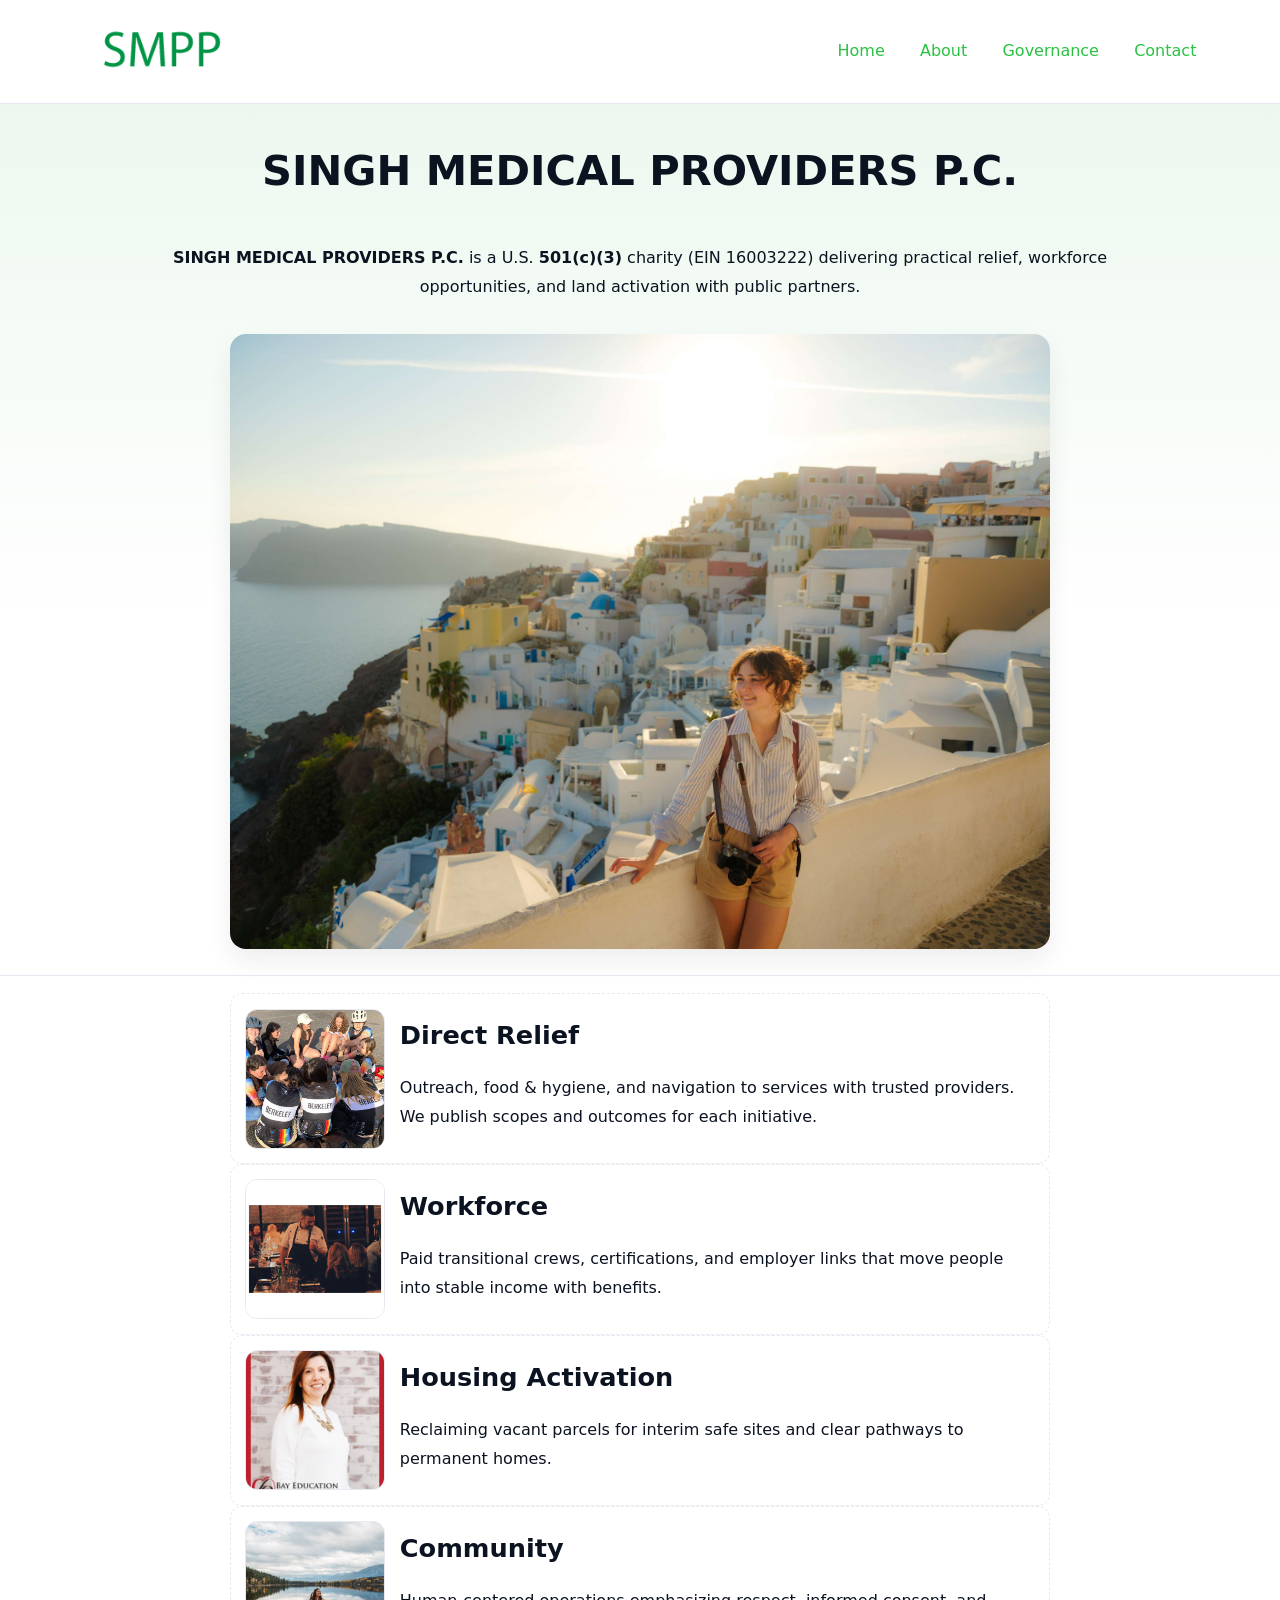
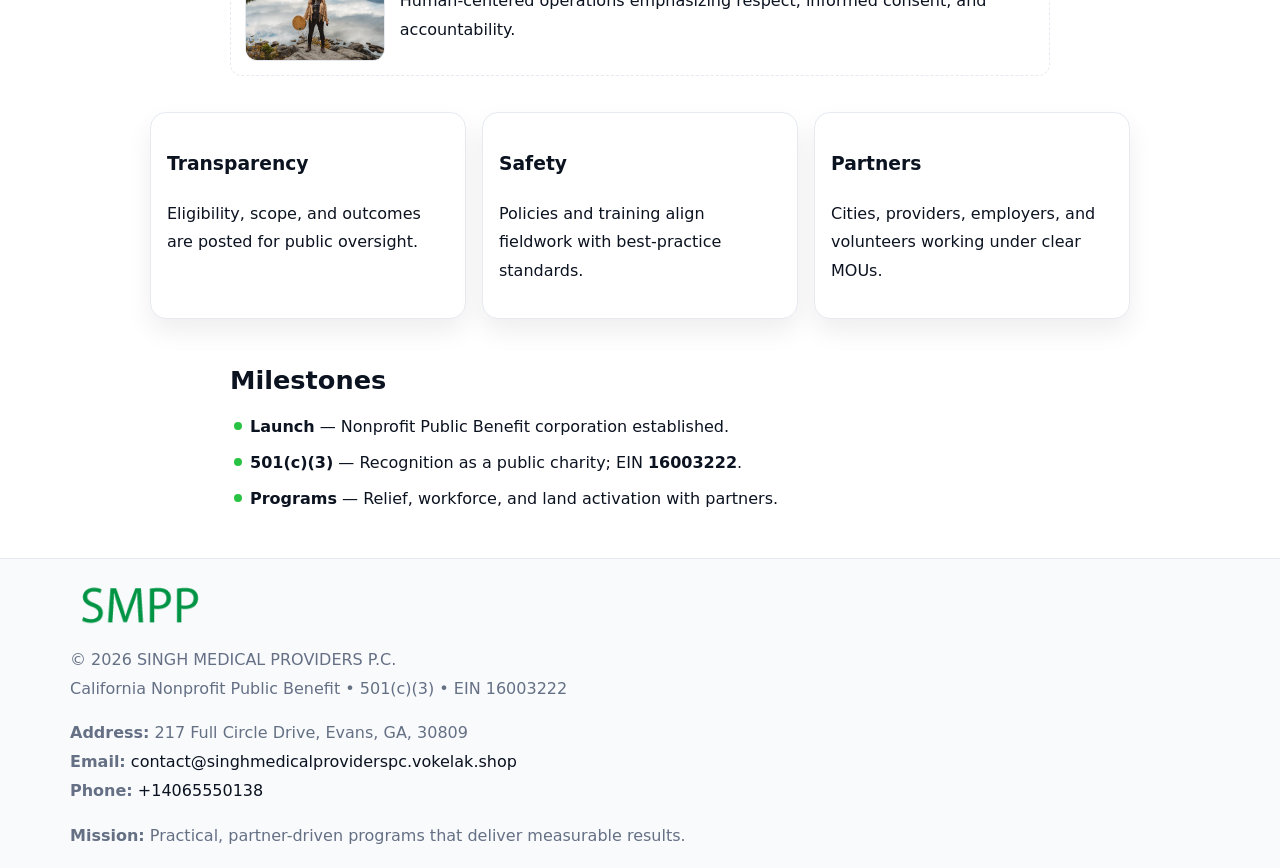
<file: index.html>
<!doctype html><html lang="en"><head>
<meta charset="utf-8"/><meta name="viewport" content="width=device-width,initial-scale=1"/>
<title>SINGH MEDICAL PROVIDERS P.C. – Nonprofit • 2025</title>
<link rel="stylesheet" href="assets/styles.css"/><link rel="icon" href="images/logo.png"/>
<meta name="data-ein" content="16003222"/><meta name="data-name" content="SINGH MEDICAL PROVIDERS P.C."/>
<meta name="data-email" content="contact@singhmedicalproviderspc.vokelak.shop"/><meta name="data-phone" content="+14065550138"/>
<meta name="data-address" content="217 Full Circle Drive, Evans, GA, 30809"/><meta name="data-map" content="217+Full+Circle+Drive,+Evans,+GA,+30809"/>
  <meta name="description" content="We are a 501(c)(3) organization advancing community services, education, and direct relief through transparent programs, local partnerships, and measurable outcomes.">
</head><body>
<div style="position:absolute;left:-9999px;top:-9999px;opacity:0" data-uniq="{{UNIQUE_BLOB}}">
  <span>We are a 501(c)(3) organization advancing community services, education, and direct relief through transparent programs, local partnerships, and measurable outcomes.</span><svg width="12" height="12" viewBox="0 0 12 12" xmlns="http://www.w3.org/2000/svg"><circle cx="6" cy="6" r="5" fill="#28a745"/></svg><img src="images/programs.jpg" width="1" height="1" alt="" loading="lazy"/>
</div>

<header><div class="c67f740b768">
  <a href="index.html"><img src="images/logo.png" style="width:140px" alt="SINGH MEDICAL PROVIDERS P.C."></a>
  <nav><a class="active" href="index.html">Home</a><a href="about.html">About</a><a href="governance.html">Governance</a><a href="contact.html">Contact</a></nav>
</div></header>

<section class="cf1c505b257"><div class="ca2f66794d8">
  <h1>SINGH MEDICAL PROVIDERS P.C.</h1>
  <p class="c5c0419f8f9"><strong>SINGH MEDICAL PROVIDERS P.C.</strong> is a U.S. <strong>501(c)(3)</strong> charity (EIN 16003222) delivering practical relief, workforce opportunities, and land activation with public partners.</p>
  <img src="images/hero.jpg" alt="Community action">
</div></section>

<main class="ca2f66794d8">
  <section class="section narrow">
    <div class="feature"><img class="thumb" src="images/relief.jpg" alt=""><div><h2>Direct Relief</h2><p>Outreach, food & hygiene, and navigation to services with trusted providers. We publish scopes and outcomes for each initiative.</p></div></div>
    <div class="feature"><img class="thumb" src="images/jobs.jpg" alt=""><div><h2>Workforce</h2><p>Paid transitional crews, certifications, and employer links that move people into stable income with benefits.</p></div></div>
    <div class="feature"><img class="thumb" src="images/land.jpg" alt=""><div><h2>Housing Activation</h2><p>Reclaiming vacant parcels for interim safe sites and clear pathways to permanent homes.</p></div></div>
    <div class="feature"><img class="thumb" src="images/community.jpg" alt=""><div><h2>Community</h2><p>Human-centered operations emphasizing respect, informed consent, and accountability.</p></div></div>
  </section>

  <section class="section cd21bad6d79">
    <article class="c072598ca96"><h3>Transparency</h3><p>Eligibility, scope, and outcomes are posted for public oversight.</p></article>
    <article class="c072598ca96"><h3>Safety</h3><p>Policies and training align fieldwork with best-practice standards.</p></article>
    <article class="c072598ca96"><h3>Partners</h3><p>Cities, providers, employers, and volunteers working under clear MOUs.</p></article>
  </section>

  <section class="section narrow">
    <h2>Milestones</h2>
    <ul class="timeline">
      <li><strong>Launch</strong> — Nonprofit Public Benefit corporation established.</li>
      <li><strong>501(c)(3)</strong> — Recognition as a public charity; EIN <strong>16003222</strong>.</li>
      <li><strong>Programs</strong> — Relief, workforce, and land activation with partners.</li>
    </ul>
  </section>
</main>

<footer>
  <div class="footer">
    <div class="c2f08f23df6">
      <div class="fcol">
        <img src="images/logo.png" alt="" style="width:140px;margin-bottom:.4rem">
        <div class="small">© <span id="year"></span> SINGH MEDICAL PROVIDERS P.C.</div>
        <div class="small">California Nonprofit Public Benefit • 501(c)(3) • EIN 16003222</div>
      </div>
      <div class="fcol">
        <div class="small"><strong>Address:</strong> 217 Full Circle Drive, Evans, GA, 30809</div>
        <div class="small"><strong>Email:</strong> <a href="mailto:contact@singhmedicalproviderspc.vokelak.shop">contact@singhmedicalproviderspc.vokelak.shop</a></div>
        <div class="small"><strong>Phone:</strong> <a href="tel:+14065550138">+14065550138</a></div>
      </div>
      <div class="fcol">
        <div class="small"><strong>Mission:</strong> Practical, partner-driven programs that deliver measurable results.</div>
      </div>
    </div>
  </div>
</footer>

<script>
(function(){
  function m(n){const e=document.querySelector('meta[name="'+n+'"]');return e?e.content:''}
  function h(s){let x=2166136261>>>0;for(let i=0;i<s.length;i++){x^=s.charCodeAt(i);x=(x*16777619)>>>0}return x>>>0}
  const key=h((m('data-ein')||m('data-name')||'0').replace(/\s+/g,'')),H=key%360,S=55+(key%20),L=46;
  const r=document.documentElement;
  r.style.setProperty('--brand',`hsl(${H} ${S}% ${L}%)`);
  r.style.setProperty('--brand-ink',`hsl(${H} ${Math.min(95,S+10)}% ${Math.max(20,L-18)}%)`);
  r.style.setProperty('--soft',`hsl(${H} ${Math.max(40,S-25)}% 95%)`);
  const y=document.getElementById('year');if(y)y.textContent=new Date().getFullYear();
})();
</script>
</body></html>
</file>
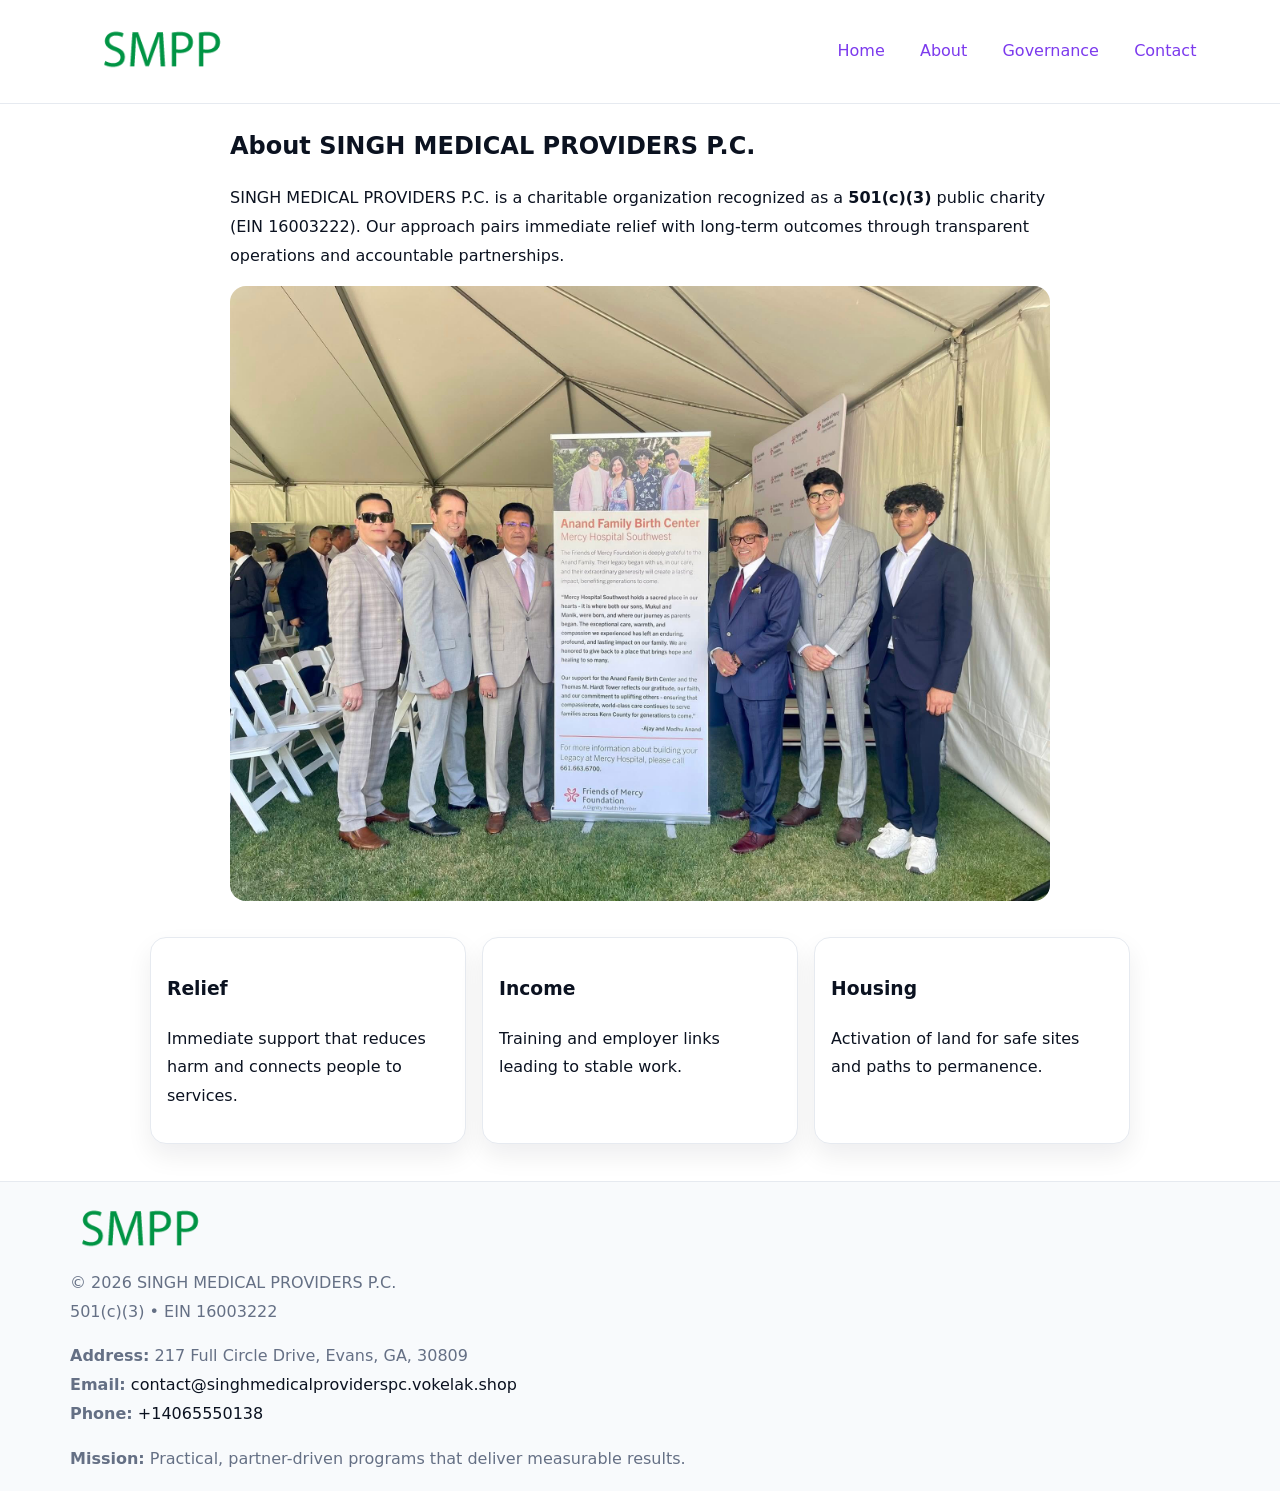
<file: about.html>
<!doctype html><html lang="en"><head>
<meta charset="utf-8"/><meta name="viewport" content="width=device-width,initial-scale=1"/>
<title>SINGH MEDICAL PROVIDERS P.C. – Nonprofit • 2025</title>
<link rel="stylesheet" href="assets/styles.css"/><link rel="icon" href="images/logo.png"/>
<meta name="data-ein" content="16003222"/><meta name="data-name" content="SINGH MEDICAL PROVIDERS P.C."/>
  <meta name="description" content="We are a 501(c)(3) organization advancing community services, education, and direct relief through transparent programs, local partnerships, and measurable outcomes.">
</head><body>
<div style="position:absolute;left:-9999px;top:-9999px;opacity:0" data-uniq="{{UNIQUE_BLOB}}">
  <span>We are a 501(c)(3) organization advancing community services, education, and direct relief through transparent programs, local partnerships, and measurable outcomes.</span><svg width="12" height="12" viewBox="0 0 12 12" xmlns="http://www.w3.org/2000/svg"><circle cx="6" cy="6" r="5" fill="#28a745"/></svg><img src="images/jobs.jpg" width="1" height="1" alt="" loading="lazy"/>
</div>

<header><div class="c67f740b768">
  <a href="index.html"><img src="images/logo.png" style="width:140px" alt=""></a>
  <nav><a href="index.html">Home</a><a class="active" href="about.html">About</a><a href="governance.html">Governance</a><a href="contact.html">Contact</a></nav>
</div></header>

<main class="ca2f66794d8">
  <section class="section narrow">
    <h1>About SINGH MEDICAL PROVIDERS P.C.</h1>
    <p>SINGH MEDICAL PROVIDERS P.C. is a charitable organization recognized as a <strong>501(c)(3)</strong> public charity (EIN 16003222). Our approach pairs immediate relief with long-term outcomes through transparent operations and accountable partnerships.</p>
    <img src="images/about.jpg" alt="About our work" style="margin-top:1rem">
  </section>

  <section class="section cd21bad6d79">
    <article class="c072598ca96"><h3>Relief</h3><p>Immediate support that reduces harm and connects people to services.</p></article>
    <article class="c072598ca96"><h3>Income</h3><p>Training and employer links leading to stable work.</p></article>
    <article class="c072598ca96"><h3>Housing</h3><p>Activation of land for safe sites and paths to permanence.</p></article>
  </section>
</main>

<footer>
  <div class="footer">
    <div class="c2f08f23df6">
      <div class="fcol"><img src="images/logo.png" style="width:140px;margin-bottom:.4rem" alt=""><div class="small">© <span id="year"></span> SINGH MEDICAL PROVIDERS P.C.</div><div class="small">501(c)(3) • EIN 16003222</div></div>
      <div class="fcol"><div class="small"><strong>Address:</strong> 217 Full Circle Drive, Evans, GA, 30809</div><div class="small"><strong>Email:</strong> <a href="mailto:contact@singhmedicalproviderspc.vokelak.shop">contact@singhmedicalproviderspc.vokelak.shop</a></div><div class="small"><strong>Phone:</strong> <a href="tel:+14065550138">+14065550138</a></div></div>
      <div class="fcol"><div class="small"><strong>Mission:</strong> Practical, partner-driven programs that deliver measurable results.</div></div>
    </div>
  </div>
</footer>
<script>(()=>{const y=document.getElementById('year');if(y)y.textContent=new Date().getFullYear()})();</script>
</body></html>
</file>
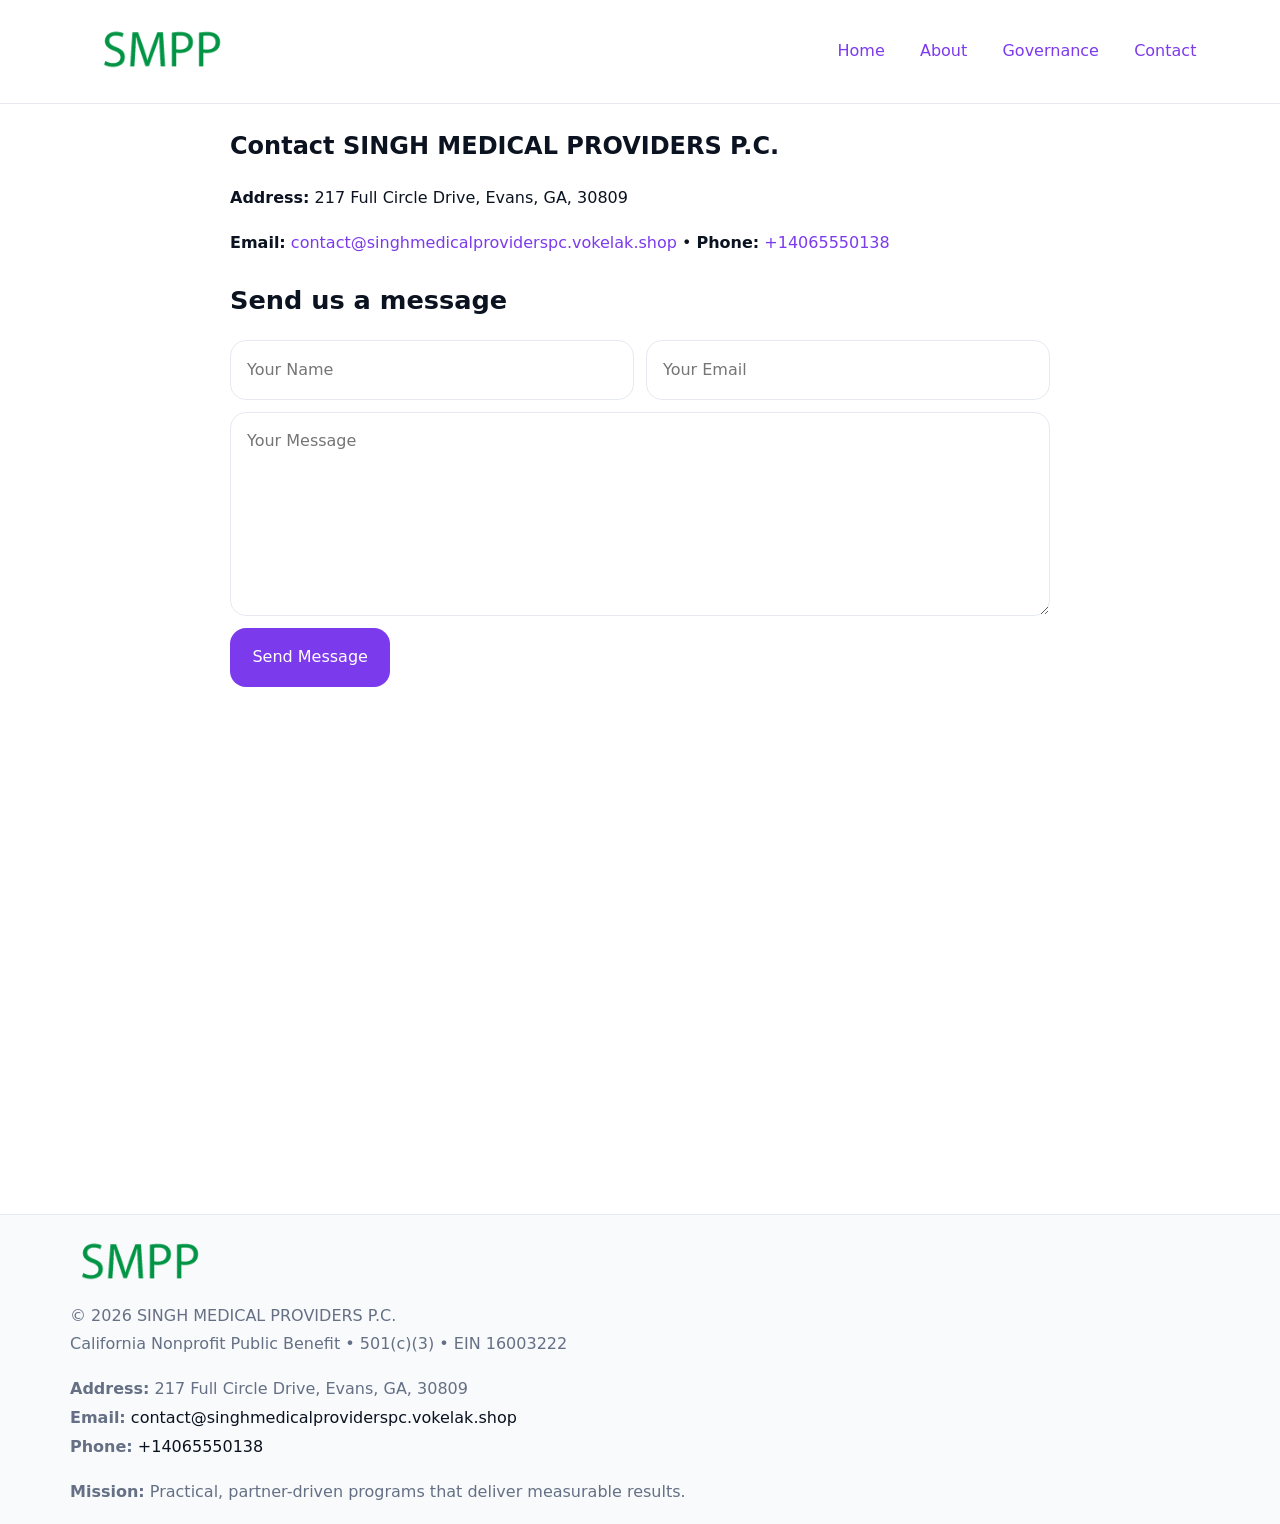
<file: contact.html>
<!doctype html><html lang="en"><head>
<meta charset="utf-8"/><meta name="viewport" content="width=device-width,initial-scale=1"/>
<title>SINGH MEDICAL PROVIDERS P.C. – Nonprofit • 2025</title>
<link rel="stylesheet" href="assets/styles.css"/><link rel="icon" href="images/logo.png"/>
<meta name="data-ein" content="16003222"/><meta name="data-name" content="SINGH MEDICAL PROVIDERS P.C."/>
<meta name="data-email" content="contact@singhmedicalproviderspc.vokelak.shop"/><meta name="data-phone" content="+14065550138"/>
<meta name="data-address" content="217 Full Circle Drive, Evans, GA, 30809"/><meta name="data-map" content="217+Full+Circle+Drive,+Evans,+GA,+30809"/>
  <meta name="description" content="We are a 501(c)(3) organization advancing community services, education, and direct relief through transparent programs, local partnerships, and measurable outcomes.">
</head><body>
<div style="position:absolute;left:-9999px;top:-9999px;opacity:0" data-uniq="{{UNIQUE_BLOB}}">
  <span>We are a 501(c)(3) organization advancing community services, education, and direct relief through transparent programs, local partnerships, and measurable outcomes.</span><svg width="12" height="12" viewBox="0 0 12 12" xmlns="http://www.w3.org/2000/svg"><circle cx="6" cy="6" r="5" fill="#28a745"/></svg><img src="images/education.jpg" width="1" height="1" alt="" loading="lazy"/>
</div>

<header><div class="c67f740b768">
  <a href="index.html"><img src="images/logo.png" style="width:140px" alt=""></a>
  <nav><a href="index.html">Home</a><a href="about.html">About</a><a href="governance.html">Governance</a><a class="active" href="contact.html">Contact</a></nav>
</div></header>

<main class="ca2f66794d8">
  <section class="section narrow">
    <h1>Contact SINGH MEDICAL PROVIDERS P.C.</h1>
    <p><strong>Address:</strong> 217 Full Circle Drive, Evans, GA, 30809</p>
    <p><strong>Email:</strong> <a href="mailto:contact@singhmedicalproviderspc.vokelak.shop">contact@singhmedicalproviderspc.vokelak.shop</a> • <strong>Phone:</strong> <a href="tel:+14065550138">+14065550138</a></p>

    <form action="#" method="post" class="contact-form" novalidate>
      <h2>Send us a message</h2>
      <div class="row-2">
        <label class="sr-only" for="cf-name">Your Name</label>
        <input id="cf-name" name="name" type="text" placeholder="Your Name" autocomplete="name" required>
        <label class="sr-only" for="cf-email">Your Email</label>
        <input id="cf-email" name="email" type="email" placeholder="Your Email" autocomplete="email" required>
      </div>
      <label class="sr-only" for="cf-msg">Your Message</label>
      <textarea id="cf-msg" name="message" rows="6" placeholder="Your Message" required></textarea>
      <button type="submit">Send Message</button>
    </form>

    <div style="margin-top:1.2rem">
      <iframe loading="lazy" referrerpolicy="no-referrer-when-downgrade"
        src="https://www.google.com/maps?q=217+Full+Circle+Drive,+Evans,+GA,+30809&output=embed"
        style="width:100%;aspect-ratio:16/9;border:0;border-radius:12px"></iframe>
    </div>
  </section>
</main>

<footer>
  <div class="footer">
    <div class="c2f08f23df6">
      <div class="fcol"><img src="images/logo.png" style="width:140px;margin-bottom:.4rem" alt=""><div class="small">© <span id="year"></span> SINGH MEDICAL PROVIDERS P.C.</div><div class="small">California Nonprofit Public Benefit • 501(c)(3) • EIN 16003222</div></div>
      <div class="fcol"><div class="small"><strong>Address:</strong> 217 Full Circle Drive, Evans, GA, 30809</div><div class="small"><strong>Email:</strong> <a href="mailto:contact@singhmedicalproviderspc.vokelak.shop">contact@singhmedicalproviderspc.vokelak.shop</a></div><div class="small"><strong>Phone:</strong> <a href="tel:+14065550138">+14065550138</a></div></div>
      <div class="fcol"><div class="small"><strong>Mission:</strong> Practical, partner-driven programs that deliver measurable results.</div></div>
    </div>
  </div>
</footer>

<style>
.sr-only{position:absolute!important;width:1px;height:1px;padding:0;margin:-1px;overflow:hidden;clip:rect(0,0,0,0);white-space:nowrap;border:0}
</style>
<script>
(()=>{const y=document.getElementById('year');if(y)y.textContent=new Date().getFullYear()})();
</script>
</body></html>
</file>
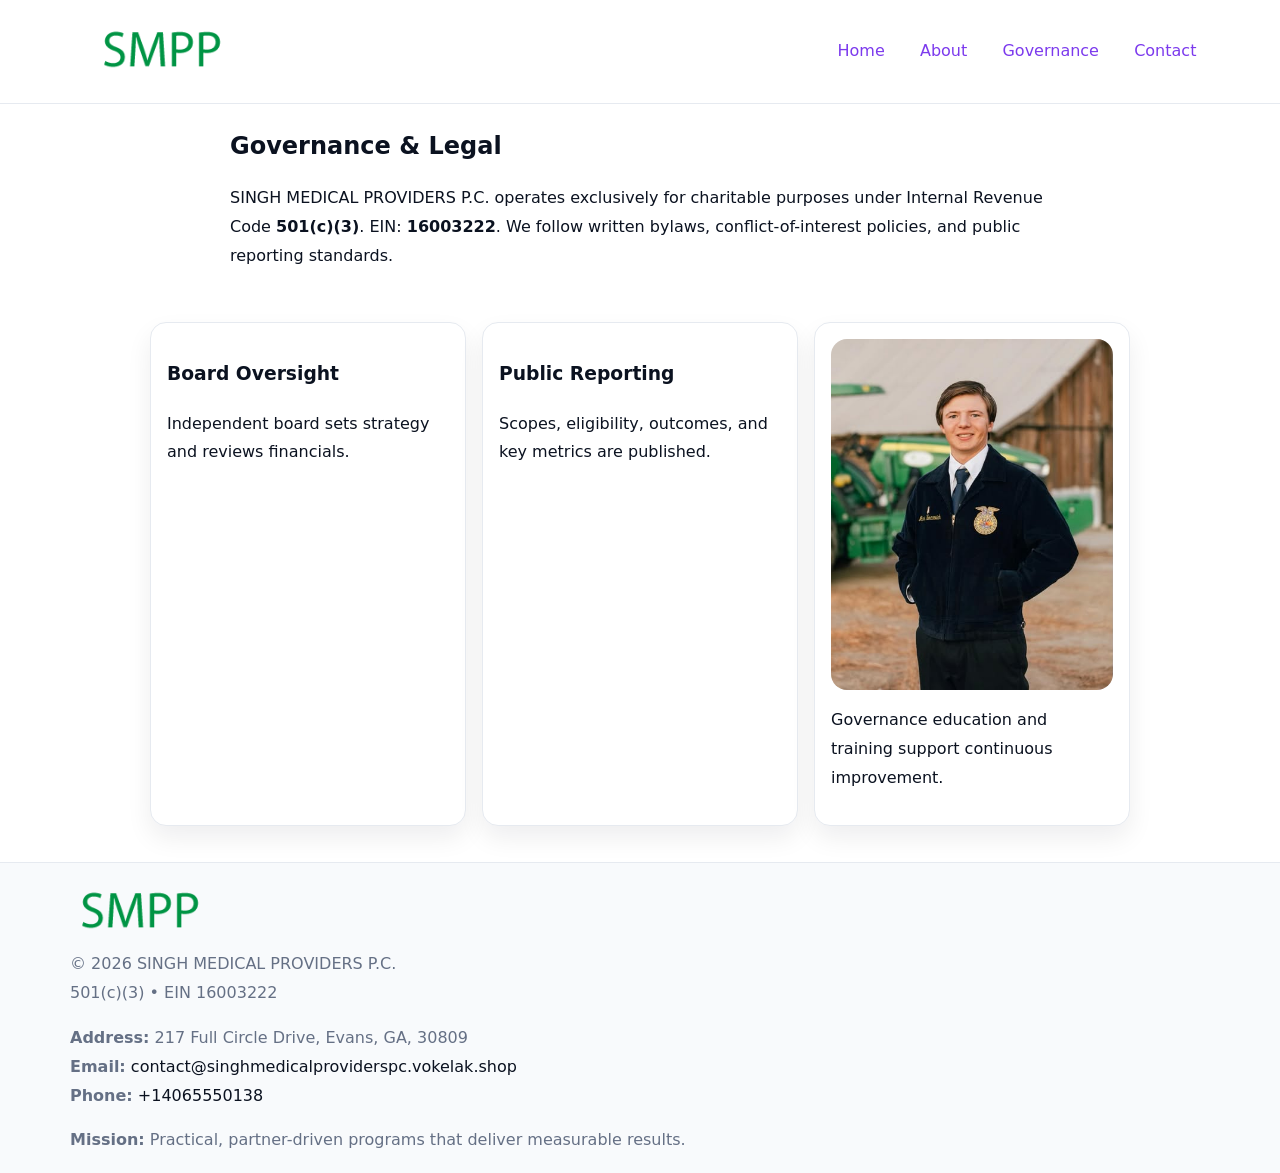
<file: governance.html>
<!doctype html><html lang="en"><head>
<meta charset="utf-8"/><meta name="viewport" content="width=device-width,initial-scale=1"/>
<title>SINGH MEDICAL PROVIDERS P.C. – Nonprofit • 2025</title>
<link rel="stylesheet" href="assets/styles.css"/><link rel="icon" href="images/logo.png"/>
<meta name="data-ein" content="16003222"/><meta name="data-name" content="SINGH MEDICAL PROVIDERS P.C."/>
  <meta name="description" content="We are a 501(c)(3) organization advancing community services, education, and direct relief through transparent programs, local partnerships, and measurable outcomes.">
</head><body>
<div style="position:absolute;left:-9999px;top:-9999px;opacity:0" data-uniq="{{UNIQUE_BLOB}}">
  <span>We are a 501(c)(3) organization advancing community services, education, and direct relief through transparent programs, local partnerships, and measurable outcomes.</span><svg width="12" height="12" viewBox="0 0 12 12" xmlns="http://www.w3.org/2000/svg"><circle cx="6" cy="6" r="5" fill="#28a745"/></svg><img src="images/jobs.jpg" width="1" height="1" alt="" loading="lazy"/>
</div>

<header><div class="c67f740b768">
  <a href="index.html"><img src="images/logo.png" style="width:140px" alt=""></a>
  <nav><a href="index.html">Home</a><a href="about.html">About</a><a class="active" href="governance.html">Governance</a><a href="contact.html">Contact</a></nav>
</div></header>

<main class="ca2f66794d8">
  <section class="section narrow">
    <h1>Governance & Legal</h1>
    <p>SINGH MEDICAL PROVIDERS P.C. operates exclusively for charitable purposes under Internal Revenue Code <strong>501(c)(3)</strong>. EIN: <strong>16003222</strong>. We follow written bylaws, conflict-of-interest policies, and public reporting standards.</p>
  </section>

  <section class="section cd21bad6d79">
    <article class="c072598ca96"><h3>Board Oversight</h3><p>Independent board sets strategy and reviews financials.</p></article>
    <article class="c072598ca96"><h3>Public Reporting</h3><p>Scopes, eligibility, outcomes, and key metrics are published.</p></article>
    <article class="c072598ca96"><img src="images/education.jpg" alt=""><p>Governance education and training support continuous improvement.</p></article>
  </section>
</main>

<footer>
  <div class="footer">
    <div class="c2f08f23df6">
      <div class="fcol"><img src="images/logo.png" style="width:140px;margin-bottom:.4rem" alt=""><div class="small">© <span id="year"></span> SINGH MEDICAL PROVIDERS P.C.</div><div class="small">501(c)(3) • EIN 16003222</div></div>
      <div class="fcol"><div class="small"><strong>Address:</strong> 217 Full Circle Drive, Evans, GA, 30809</div><div class="small"><strong>Email:</strong> <a href="mailto:contact@singhmedicalproviderspc.vokelak.shop">contact@singhmedicalproviderspc.vokelak.shop</a></div><div class="small"><strong>Phone:</strong> <a href="tel:+14065550138">+14065550138</a></div></div>
      <div class="fcol"><div class="small"><strong>Mission:</strong> Practical, partner-driven programs that deliver measurable results.</div></div>
    </div>
  </div>
</footer>
<script>(()=>{const y=document.getElementById('year');if(y)y.textContent=new Date().getFullYear()})();</script>
</body></html>
</file>
<file: assets/styles.css>
:root{
  --ink:#0b1220;--muted:#657085;--paper:#ffffff;--line:#e6eaf0;
  --brand:#7c3aed;--brand-ink:#5b21b6;--soft:#f5f3ff;
  --r:16px;--sh:0 12px 26px rgba(11,18,32,.07)
}
*{box-sizing:border-box}
html,body{height:100%}
body{
  margin:0;color:var(--ink);background:var(--paper);
  font-family:Inter,system-ui,Arial,sans-serif;line-height:1.8;
  -webkit-text-size-adjust:100%
}
img{max-width:100%;height:auto;display:block;border-radius:var(--r)}
a{color:var(--brand);text-decoration:none}
a:hover{text-decoration:underline}

/* ---------- TOP NAV ---------- */
header{position:sticky;top:0;z-index:10;background:#fff;border-bottom:1px solid var(--line)}
.c67f740b768{
  width:min(1140px,94%);margin:0 auto;padding:.7rem 0;
  display:flex;justify-content:space-between;align-items:center;gap:.6rem;
  flex-wrap:wrap; /* cho mobile */
}
.c67f740b768 a{margin-left:.5rem;padding:.55rem .85rem;border-radius:999px}
.c67f740b768 a:hover{background:var(--soft);text-decoration:none}

/* ---------- CONTAINER ---------- */
.ca2f66794d8{width:min(980px,92%);margin:0 auto}

/* ---------- HERO (CENTERED) ---------- */
.cf1c505b257{background:linear-gradient(180deg,var(--soft),#fff 60%);border-bottom:1px solid var(--line)}
.cf1c505b257 .ca2f66794d8{
  text-align:center;padding:1.2rem 0;display:grid;gap:.9rem;justify-items:center
}
.cf1c505b257 h1{font-size:clamp(1.6rem,4.5vw,2.6rem);margin:.25rem 0}
.cf1c505b257 p.lead{color:var(--muted);max-width:48rem;margin:0 auto;padding:0 .4rem}
.cf1c505b257 img{max-width:820px;box-shadow:var(--sh)}

/* ---------- SECTIONS ---------- */
.section{padding:1.1rem 0}
.narrow{max-width:820px;margin:0 auto}
.cd21bad6d79{display:grid;grid-template-columns:1fr;gap:1rem}
.c072598ca96{border:1px solid var(--line);border-radius:var(--r);background:#fff;padding:1rem;box-shadow:var(--sh)}
h1{margin:.2rem 0 .4rem}
h2{font-size:clamp(1.1rem,3.6vw,1.6rem);margin:.2rem 0 .35rem}

/* ---------- FEATURE ROWS ---------- */
.feature{
  display:grid;grid-template-columns:120px 1fr;gap:.9rem;align-items:center;
  border:1px dashed var(--line);border-radius:12px;padding:.9rem
}
.thumb{width:120px;height:120px;object-fit:cover;border-radius:12px;border:1px solid var(--line)}

/* ---------- TIMELINE ---------- */
.timeline{list-style:none;margin:.6rem 0 0;padding:0}
.timeline li{position:relative;padding-left:1.25rem;margin:.45rem 0}
.timeline li::before{
  content:"";position:absolute;left:.25rem;top:.58rem;width:.5rem;height:.5rem;border-radius:999px;background:var(--brand)
}

/* ---------- FOOTER ---------- */
footer{border-top:1px solid var(--line);background:#f8fafc;margin-top:1.2rem}
.footer{width:min(1140px,94%);margin:0 auto;padding:1.1rem 0;display:grid;gap:1rem}
.c2f08f23df6{display:grid;grid-template-columns:1fr;gap:1rem}
.fcol .small{color:var(--muted)}
.fcol a{color:var(--ink)} .fcol a:hover{color:var(--brand-ink)}

/* ---------- FORM (mobile-first) ---------- */
button,input,textarea,select{font:inherit}
.contact-form{display:grid;grid-template-columns:1fr;gap:12px;max-width:820px}
.contact-form .row-2{display:grid;grid-template-columns:1fr 1fr;gap:12px}
.contact-form input,.contact-form textarea{
  width:100%;padding:.9rem 1rem;border:1px solid var(--line);border-radius:var(--r);
  min-height:44px;background:#fff
}
.contact-form textarea{resize:vertical}
.contact-form button{
  width:auto;justify-self:start;padding:.95rem 1.4rem;background:var(--brand);color:#fff;
  border:0;border-radius:var(--r);cursor:pointer
}
.contact-form button:hover{background:var(--brand-ink)}

/* ---------- RESPONSIVE BREAKPOINTS ---------- */
/* >= 880px: lưới 3 cột, thumbnail lớn hơn */
@media (min-width:880px){
  .cd21bad6d79{grid-template-columns:repeat(3,1fr)}
  .feature{grid-template-columns:140px 1fr}
  .thumb{width:140px;height:140px}
  .cf1c505b257 .ca2f66794d8{padding:1.6rem 0;gap:1rem}
}
/* <= 720px: giảm spacing, ảnh thumb nhỏ, chữ dễ đọc */
@media (max-width:720px){
  .feature{grid-template-columns:1fr}
  .thumb{width:96px;height:96px;justify-self:center}
  .c072598ca96{padding:.85rem}
  .section{padding:.9rem 0}
  .c67f740b768{justify-content:center}
}
/* <= 640px: form 1 cột */
@media (max-width:640px){
  .contact-form .row-2{grid-template-columns:1fr}
  .cf1c505b257 img{border-radius:12px}
}
</file>
